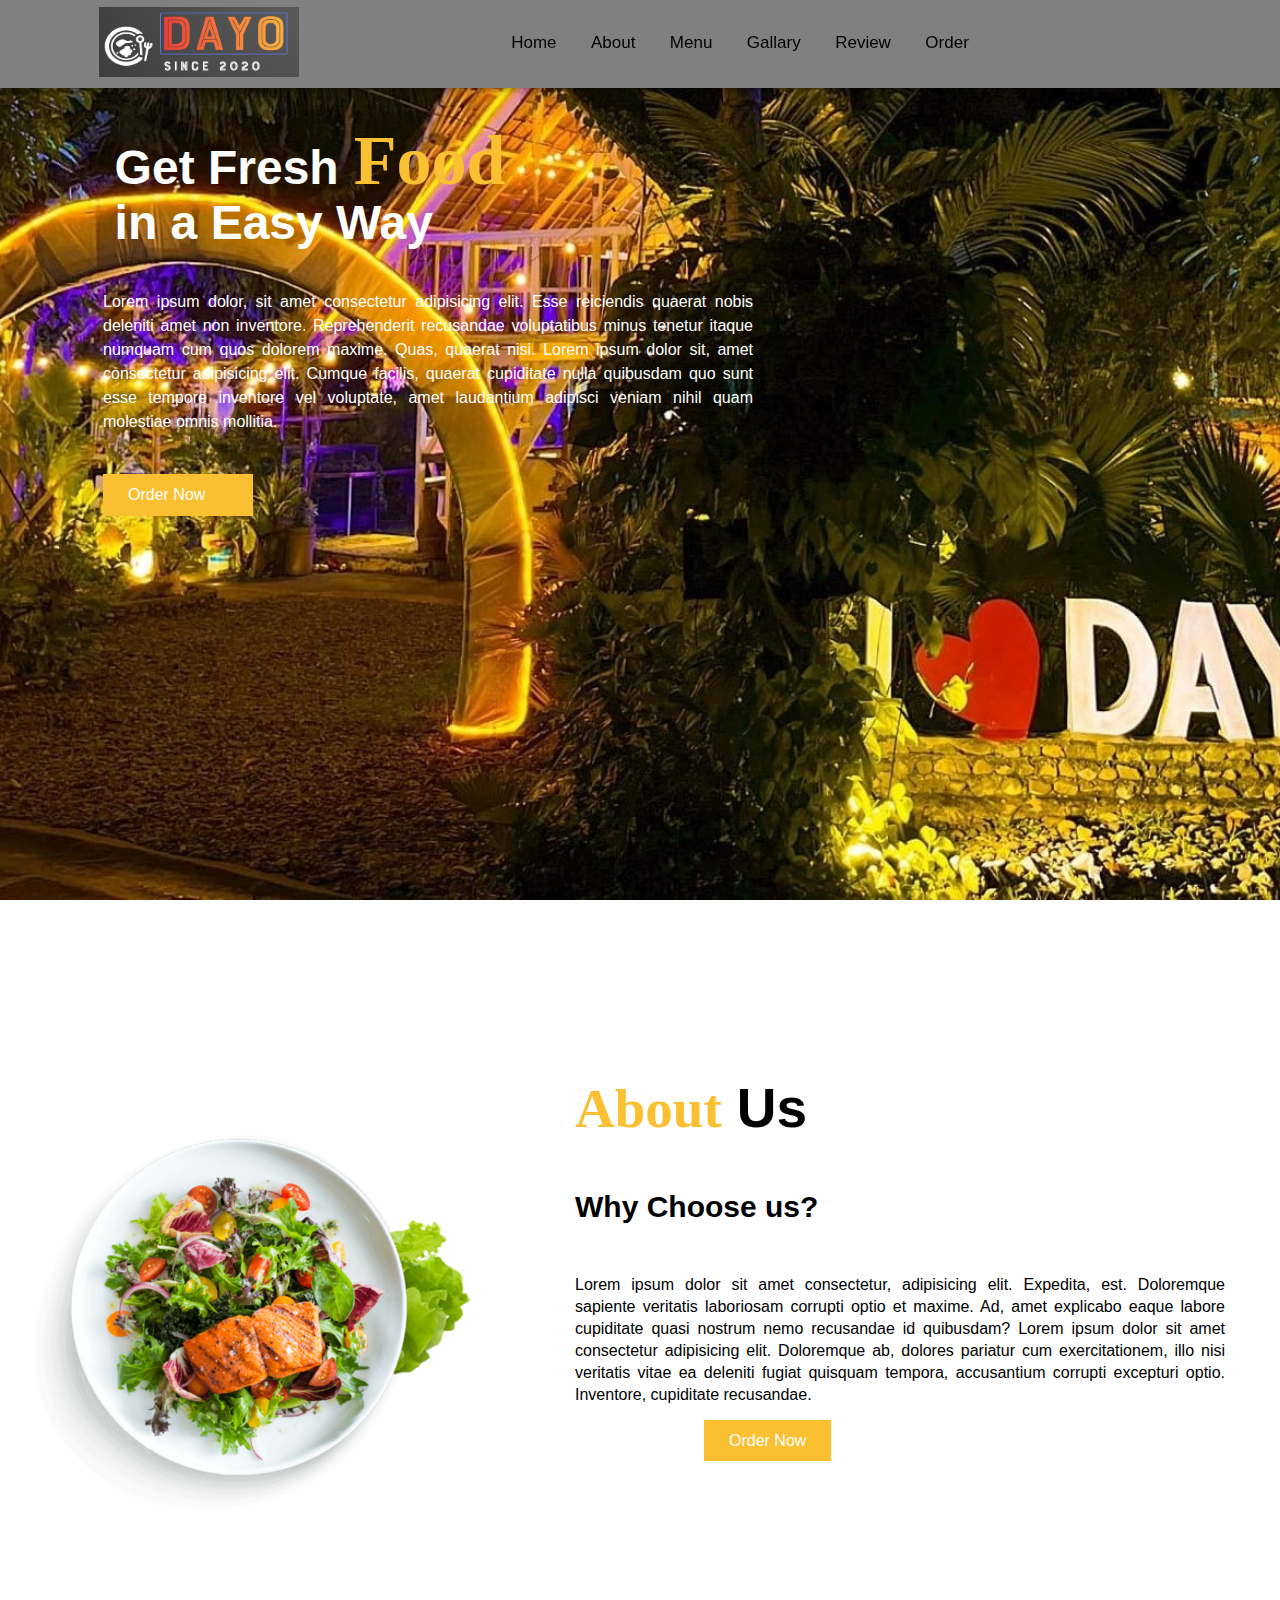
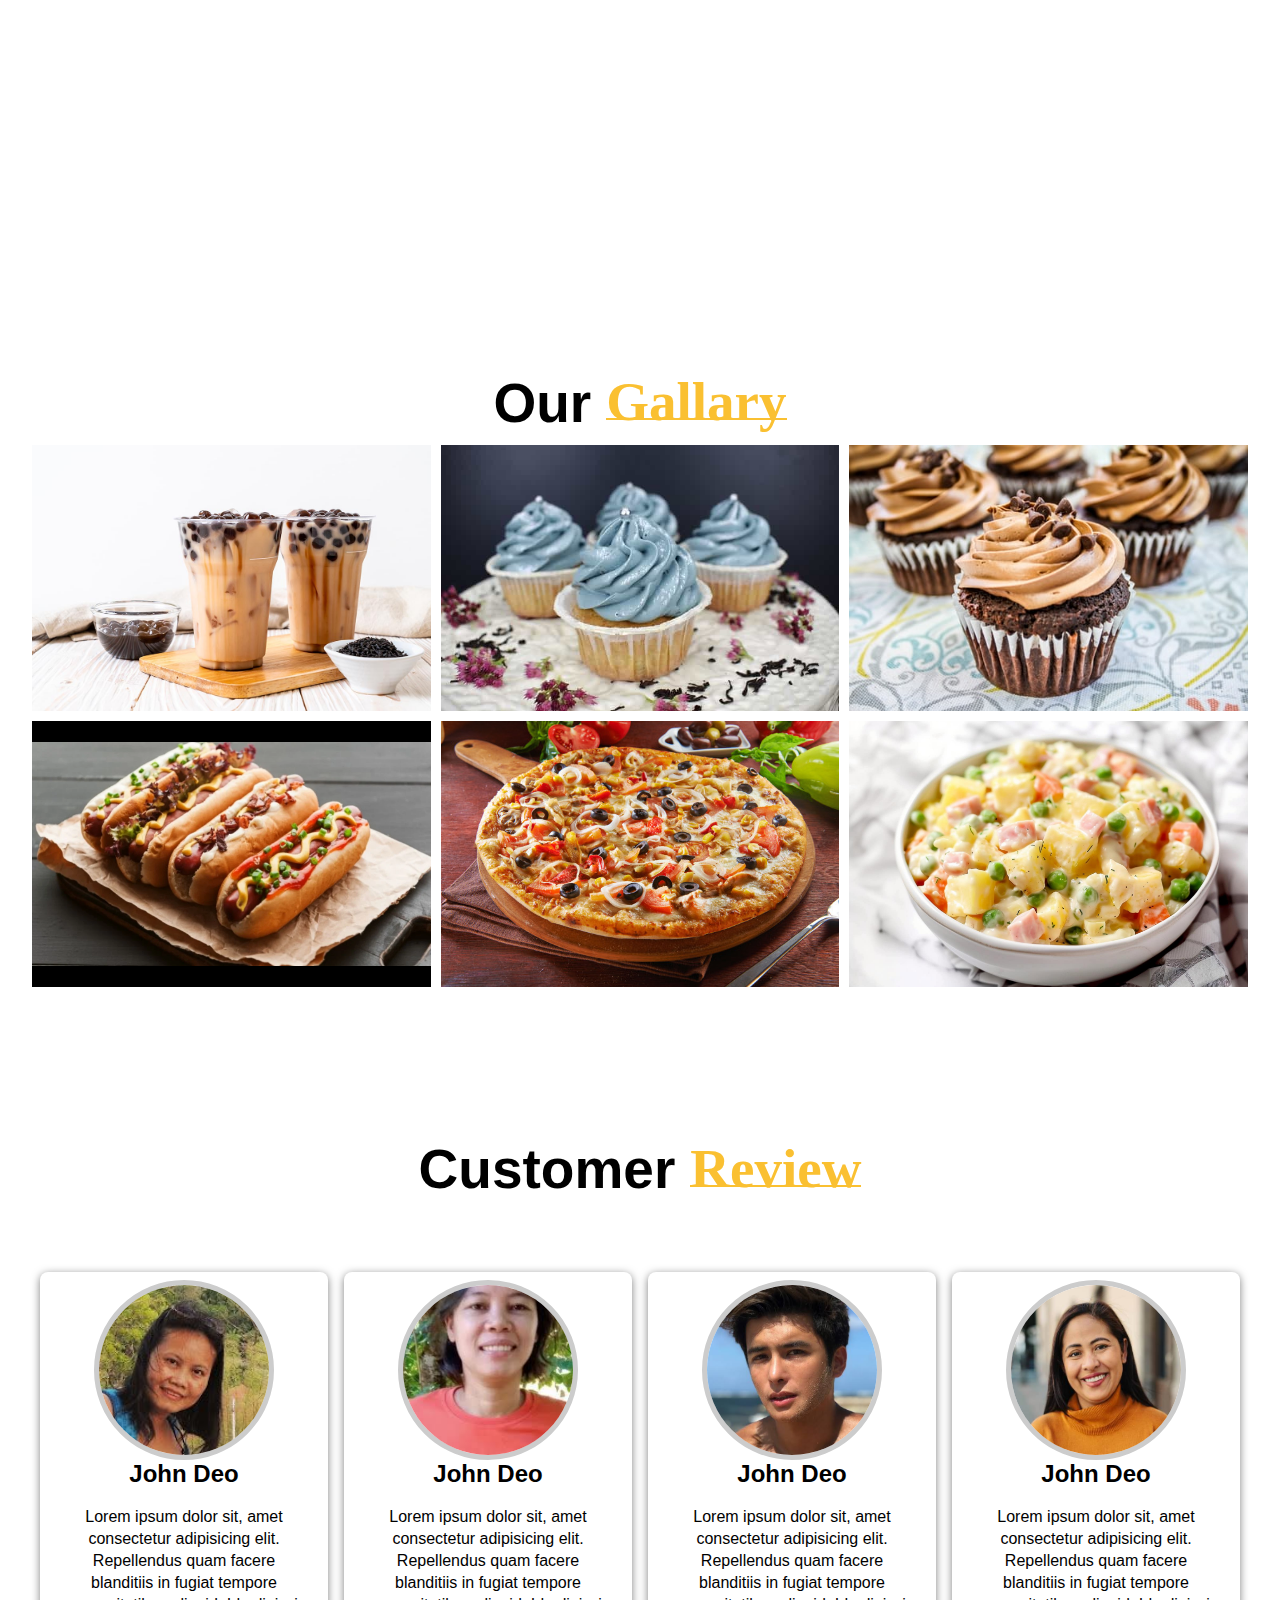
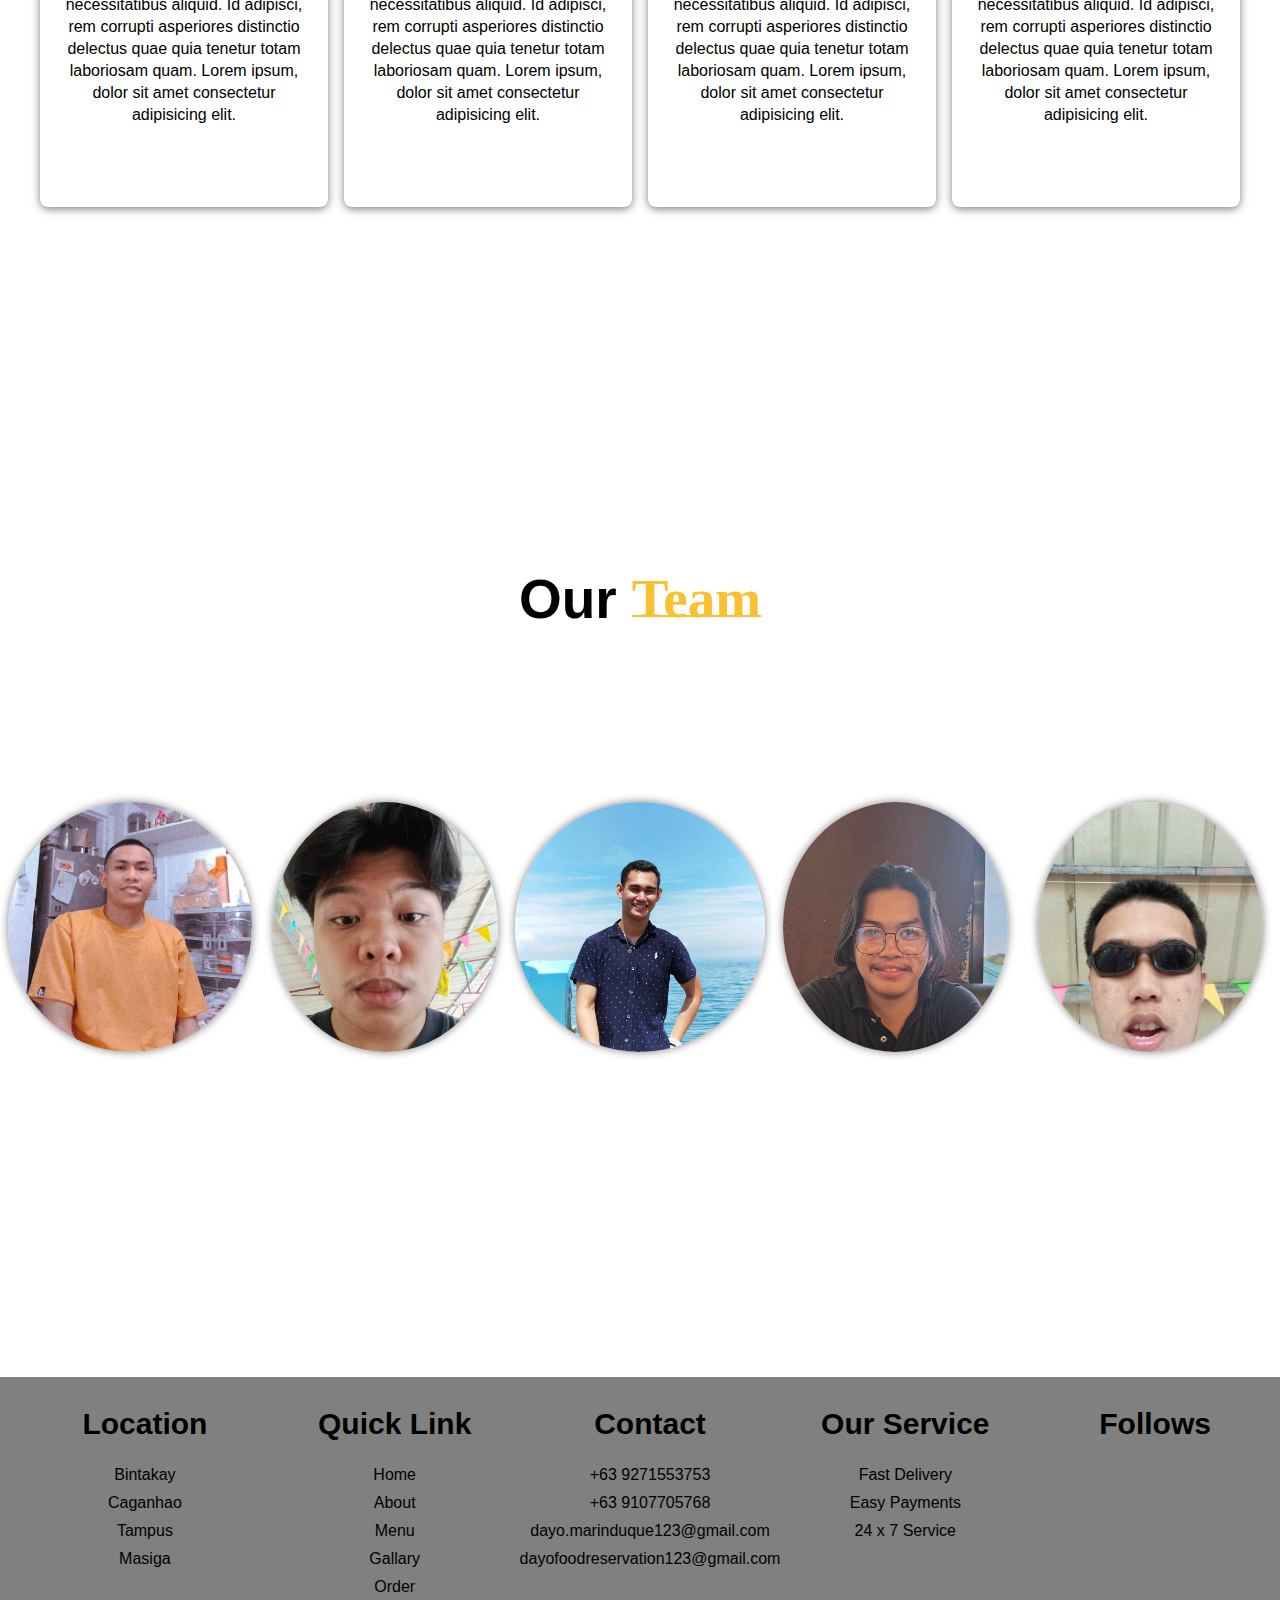
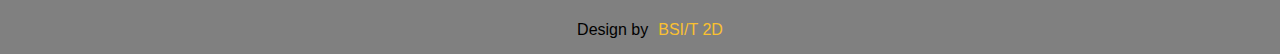
<file: index.html>
<!DOCTYPE html>
<html lang="en">
<head>
    <meta charset="UTF-8">
    <meta name="viewport" content="width=device-width, initial-scale=1.0">
    <title>Food Website</title>
    <link rel="stylesheet" href="style.css">
    <link rel="stylesheet" href="https://cdnjs.cloudflare.com/ajax/libs/font-awesome/6.1.1/css/all.min.css" integrity="sha512-KfkfwYDsLkIlwQp6LFnl8zNdLGxu9YAA1QvwINks4PhcElQSvqcyVLLD9aMhXd13uQjoXtEKNosOWaZqXgel0g==" crossorigin="anonymous" referrerpolicy="no-referrer" />
</head>
<body>

    <section id="Home">
        <nav>
            <div class="logo">
                <img src="image/1.png">
            </div>

            <ul>
                <li><a href="#Home">Home</a></li>
                <li><a href="#About">About</a></li>
                <li><a href="menu.html">Menu</a></li>
                <li><a href="#Gallary">Gallary</a></li>
                <li><a href="#Review">Review</a></li>
                <li><a href="order.html">Order</a></li>
            </ul>

            <div class="icon">
                <i class="fa-solid fa-magnifying-glass"></i>
                <i class="fa-solid fa-heart"></i>
                <i class="fa-solid fa-cart-shopping"></i>
            </div>

        </nav>

        <div class="main">

            <div class="men_text">
                <h1>Get Fresh<span>Food</span><br>in a Easy Way</h1>
            </div>

        </div>

        <p>
            Lorem ipsum dolor, sit amet consectetur adipisicing elit. Esse reiciendis quaerat nobis 
            deleniti amet non inventore. Reprehenderit recusandae voluptatibus minus tenetur itaque numquam 
            cum quos dolorem maxime. Quas, quaerat nisi. Lorem ipsum dolor sit, amet consectetur adipisicing 
            elit. Cumque facilis, quaerat cupiditate nulla quibusdam quo sunt esse tempore inventore vel 
            voluptate, amet laudantium adipisci veniam nihil quam molestiae omnis mollitia.
        </p>

        <div class="main_btn">
            <a href="menu.html">Order Now</a>
            <i class="fa-solid fa-angle-right"></i>
        </div>

    </section>


    <div class="about" id="About">
        <div class="about_main">

            <div class="image">
                <img src="image/Food-Plate.png">
            </div>

            <div class="about_text">
                <h1><span>About</span>Us</h1>
                <h3>Why Choose us?</h3>
                <p>
                    Lorem ipsum dolor sit amet consectetur, adipisicing elit. Expedita, est. Doloremque 
                    sapiente veritatis laboriosam corrupti optio et maxime. Ad, amet explicabo eaque labore 
                    cupiditate quasi nostrum nemo recusandae id quibusdam? Lorem ipsum dolor sit amet 
                    consectetur adipisicing elit. Doloremque ab, dolores pariatur cum exercitationem, illo nisi 
                    veritatis vitae ea deleniti fugiat quisquam tempora, accusantium corrupti excepturi optio. 
                    Inventore, cupiditate recusandae.
                </p>
            </div>

        </div>

        <a href="order.html" class="about_btn">Order Now</a>

    </div>


    <div class="gallary" id="Gallary">
        <h1>Our<span>Gallary</span></h1>

        <div class="gallary_image_box">
            <div class="gallary_image">
                <img src="image/DRINKS.jpg">

                <h3>Food</h3>
                <p>
                    Lorem ipsum dolor sit amet consectetur, adipisicing elit. Commodi sint eveniet laboriosam 
                </p>
                <a href="order.html" class="gallary_btn">Order Now</a>
            </div>

            <div class="gallary_image">
                <img src="image/gallary_2.jpg">

                <h3>Food</h3>
                <p>
                    Lorem ipsum dolor sit amet consectetur, adipisicing elit. Commodi sint eveniet laboriosam 
                </p>
                <a href="order.html" class="gallary_btn">Order Now</a>
            </div>

            <div class="gallary_image">
                <img src="image/gallary_3.jpg">

                <h3>Food</h3>
                <p>
                    Lorem ipsum dolor sit amet consectetur, adipisicing elit. Commodi sint eveniet laboriosam 
                </p>
                <a href="order.html" class="gallary_btn">Order Now</a>
            </div>

            <div class="gallary_image">
                <img src="image/HOTDOG.webp">

                <h3>Food</h3>
                <p>
                    Lorem ipsum dolor sit amet consectetur, adipisicing elit. Commodi sint eveniet laboriosam 
                </p>
                <a href="order.html" class="gallary_btn">Order Now</a>
            </div>

            <div class="gallary_image">
                <img src="image/gallary_5.jpg">

                <h3>Food</h3>
                <p>
                    Lorem ipsum dolor sit amet consectetur, adipisicing elit. Commodi sint eveniet laboriosam 
                </p>
                <a href="order.html" class="gallary_btn">Order Now</a>
            </div>

            <div class="gallary_image">
                <img src="image/SALAD.jpg">

                <h3>Food</h3>
                <p>
                    Lorem ipsum dolor sit amet consectetur, adipisicing elit. Commodi sint eveniet laboriosam 
                </p>
                <a href="order.html" class="gallary_btn">Order Now</a>
            </div>

        </div>

    </div>

    <div class="review" id="Review">
        <h1>Customer<span>Review</span></h1>

        <div class="review_box">
            <div class="review_card">

                <div class="review_profile">
                    <img src="image/pic1.jpg">
                </div>

                <div class="review_text">
                    <h2 class="name">John Deo</h2>

                    <div class="review_icon">
                        <i class="fa-solid fa-star"></i>
                        <i class="fa-solid fa-star"></i>
                        <i class="fa-solid fa-star"></i>
                        <i class="fa-solid fa-star"></i>
                        <i class="fa-solid fa-star-half-stroke"></i>
                    </div>

                    <div class="review_social">
                        <i class="fa-brands fa-facebook-f"></i>
                        <i class="fa-brands fa-instagram"></i>
                        <i class="fa-brands fa-twitter"></i>
                        <i class="fa-brands fa-linkedin-in"></i>
                    </div>

                    <p>
                        Lorem ipsum dolor sit, amet consectetur adipisicing elit. Repellendus quam facere 
                        blanditiis in fugiat tempore necessitatibus aliquid. Id adipisci, rem corrupti 
                        asperiores distinctio delectus quae quia tenetur totam laboriosam quam. Lorem ipsum, 
                        dolor sit amet consectetur adipisicing elit.
                    </p>

                </div>

            </div>

            <div class="review_card">

                <div class="review_profile">
                    <img src="image/pic2.jpg">
                </div>

                <div class="review_text">
                    <h2 class="name">John Deo</h2>

                    <div class="review_icon">
                        <i class="fa-solid fa-star"></i>
                        <i class="fa-solid fa-star"></i>
                        <i class="fa-solid fa-star"></i>
                        <i class="fa-solid fa-star"></i>
                        <i class="fa-solid fa-star-half-stroke"></i>
                    </div>

                    <div class="review_social">
                        <i class="fa-brands fa-facebook-f"></i>
                        <i class="fa-brands fa-instagram"></i>
                        <i class="fa-brands fa-twitter"></i>
                        <i class="fa-brands fa-linkedin-in"></i>
                    </div>

                    <p>
                        Lorem ipsum dolor sit, amet consectetur adipisicing elit. Repellendus quam facere 
                        blanditiis in fugiat tempore necessitatibus aliquid. Id adipisci, rem corrupti 
                        asperiores distinctio delectus quae quia tenetur totam laboriosam quam. Lorem ipsum, 
                        dolor sit amet consectetur adipisicing elit.
                    </p>

                </div>

            </div>

            <div class="review_card">

                <div class="review_profile">
                    <img src="image/pic3.jpg">
                </div>

                <div class="review_text">
                    <h2 class="name">John Deo</h2>

                    <div class="review_icon">
                        <i class="fa-solid fa-star"></i>
                        <i class="fa-solid fa-star"></i>
                        <i class="fa-solid fa-star"></i>
                        <i class="fa-solid fa-star"></i>
                        <i class="fa-solid fa-star-half-stroke"></i>
                    </div>

                    <div class="review_social">
                        <i class="fa-brands fa-facebook-f"></i>
                        <i class="fa-brands fa-instagram"></i>
                        <i class="fa-brands fa-twitter"></i>
                        <i class="fa-brands fa-linkedin-in"></i>
                    </div>

                    <p>
                        Lorem ipsum dolor sit, amet consectetur adipisicing elit. Repellendus quam facere 
                        blanditiis in fugiat tempore necessitatibus aliquid. Id adipisci, rem corrupti 
                        asperiores distinctio delectus quae quia tenetur totam laboriosam quam. Lorem ipsum, 
                        dolor sit amet consectetur adipisicing elit.
                    </p>

                </div>

            </div>

            <div class="review_card">

                <div class="review_profile">
                    <img src="image/pic4.jpg">
                </div>

                <div class="review_text">
                    <h2 class="name">John Deo</h2>

                    <div class="review_icon">
                        <i class="fa-solid fa-star"></i>
                        <i class="fa-solid fa-star"></i>
                        <i class="fa-solid fa-star"></i>
                        <i class="fa-solid fa-star"></i>
                        <i class="fa-solid fa-star-half-stroke"></i>
                    </div>

                    <div class="review_social">
                        <i class="fa-brands fa-facebook-f"></i>
                        <i class="fa-brands fa-instagram"></i>
                        <i class="fa-brands fa-twitter"></i>
                        <i class="fa-brands fa-linkedin-in"></i>
                    </div>

                    <p>
                        Lorem ipsum dolor sit, amet consectetur adipisicing elit. Repellendus quam facere 
                        blanditiis in fugiat tempore necessitatibus aliquid. Id adipisci, rem corrupti 
                        asperiores distinctio delectus quae quia tenetur totam laboriosam quam. Lorem ipsum, 
                        dolor sit amet consectetur adipisicing elit. 
                    </p>

                </div>

            </div>

        </div>

    </div>

    <div class="team">
        <h1>Our<span>Team</span></h1>

        <div class="team_box">
            <div class="profile">
                <img src="image/jonas.jpg">

                <div class="info">
                    <h2 class="name">Jonas Largado</h2>
                    <p class="bio">Lorem ipsum dolor sit amet consectetur adipisicing elit.</p>

                    <div class="team_icon">
                        <a href="https:https://www.facebook.com/profile.php?id=100073699737110" class="fa-brands fa-facebook-f"></a>
                        <a href="https://www.twitter.com" class="fa-brands fa-twitter"></a>
                        <a href="https://www.instagram.com" class="fa-brands fa-instagram"></a>
                    </div>

                </div>

            </div>

            <div class="profile">
                <img src="image/owen.jpg">

                <div class="info">
                    <h2 class="name">Roland Owen Durante</h2>
                    <p class="bio">Lorem ipsum dolor sit amet consectetur adipisicing elit.</p>

                    <div class="team_icon">
                        <a href="https://www.facebook.com/profile.php?id=100008873045151" class="fa-brands fa-facebook-f"></a>
                        <a href="https://www.twitter.com" class="fa-brands fa-twitter"></a>
                        <a href="https://www.instagram.com" class="fa-brands fa-instagram"></a>
                    </div>

                </div>

            </div>

            <div class="profile">
                <img src="image/velmar.jpg">

                <div class="info">
                    <h2 class="name">Velmar De Belen</h2>
                    <p class="bio">Lorem ipsum dolor sit amet consectetur adipisicing elit.</p>

                    <div class="team_icon">
                        <a href="https://www.facebook.com/darreljhon.jawili" class="fa-brands fa-facebook-f"></a>
                        <a href="https://www.twitter.com" class="fa-brands fa-twitter"></a>
                        <a href="https://www.instagram.com" class="fa-brands fa-instagram"></a>
                    </div>

                </div>

            </div>

            <div class="profile">
                <img src="image/chuster.jpg">

                <div class="info">
                    <h2 class="name">Chuster Manzo</h2>
                    <p class="bio">Lorem ipsum dolor sit amet consectetur adipisicing elit.</p>

                    <div class="team_icon">
                        <a href="https://www.facebook.com/Dastii.06" class="fa-brands fa-facebook-f"></a>
                        <a href="https://www.twitter.com" class="fa-brands fa-twitter"></a>
                        <a href="https://www.instagram.com" class="fa-brands fa-instagram"></a>
                    </div>

                </div>

            </div>
            <div class="profile">
                <img src="image/darrel.jpg">

                <div class="info">
                    <h2 class="name">Darrel Jawili</h2>
                    <p class="bio">Lorem ipsum dolor sit amet consectetur adipisicing elit.</p>

                    <div class="team_icon">
                        <a href="https://www.facebook.com/darreljhon.jawili" class="fa-brands fa-facebook-f"></a>
                        <a href="https://www.twitter.com" class="fa-brands fa-twitter"></a>
                        <a href="https://www.instagram.com" class="fa-brands fa-instagram"></a>
                    </div>

                </div>

            </div>

        </div>

    </div>


    <footer>
        <div class="footer_main">

            <div class="footer_tag">
                <h2>Location</h2>
                <p>Bintakay</p>
                <p>Caganhao</p>
                <p>Tampus</p>
                <p>Masiga</p>
                <p></p>
            </div>

            <div class="footer_tag">
                <h2>Quick Link</h2>
                <p>Home</p>
                <p>About</p>
                <p>Menu</p>
                <p>Gallary</p>
                <p>Order</p>
            </div>

            <div class="footer_tag">
                <h2>Contact</h2>
                <p>+63 9271553753</p>
                <p>+63 9107705768</p>
                <p>dayo.marinduque123@gmail.com</p>
                <p>dayofoodreservation123@gmail.com</p>
            </div>

            <div class="footer_tag">
                <h2>Our Service</h2>
                <p>Fast Delivery</p>
                <p>Easy Payments</p>
                <p>24 x 7 Service</p>
            </div>

            <div class="footer_tag">
                <h2>Follows</h2>
                <i class="fa-brands fa-facebook-f"></i>
                <i class="fa-brands fa-twitter"></i>
                <i class="fa-brands fa-instagram"></i>
                <i class="fa-brands fa-linkedin-in"></i>
            </div>

        </div>

        <p class="end">Design by<span><i class="fa-solid fa-face-grin"></i> BSI/T 2D</span></p>

    </footer>


    <script src="script.js"></script>
    
</body>
</html>
</file>
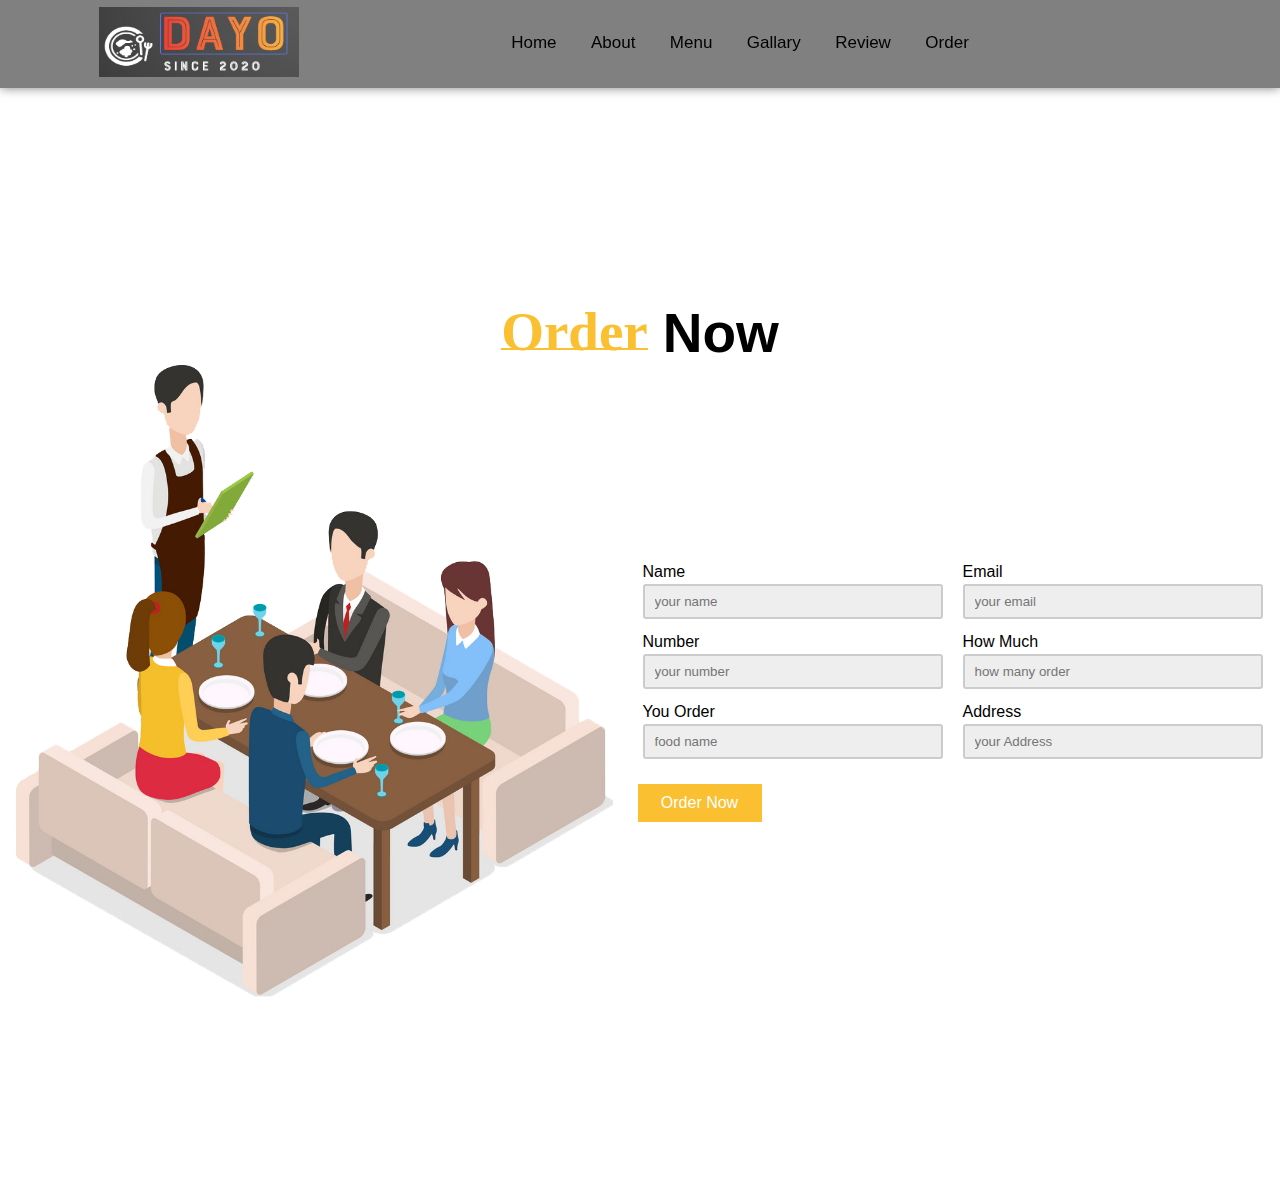
<file: order.html>
<!DOCTYPE html>
<html lang="en">
<head>
    <meta charset="UTF-8">
    <meta name="viewport" content="width=device-width, initial-scale=1.0">
    <title>Food Website</title>
    <link rel="stylesheet" href="style.css">
    <link rel="stylesheet" href="https://cdnjs.cloudflare.com/ajax/libs/font-awesome/6.1.1/css/all.min.css" integrity="sha512-KfkfwYDsLkIlwQp6LFnl8zNdLGxu9YAA1QvwINks4PhcElQSvqcyVLLD9aMhXd13uQjoXtEKNosOWaZqXgel0g==" crossorigin="anonymous" referrerpolicy="no-referrer" />
</head>
<body>

    <section>
        <nav>
            <div class="logo">
                <img src="image/1.png">
            </div>

            <ul>
                <li><a href="index.html#Home">Home</a></li>
                <li><a href="index.html#About">About</a></li>
                <li><a href="menu.html">Menu</a></li>
                <li><a href="index.html#Gallary">Gallary</a></li>
                <li><a href="index.html#Review">Review</a></li>
                <li><a href="order.html">Order</a></li>
            </ul>

            <div class="icon">
                <i class="fa-solid fa-magnifying-glass"></i>
                <i class="fa-solid fa-heart"></i>
                <i class="fa-solid fa-cart-shopping"></i>
            </div>

        </nav>

    </div>

    </section>
                <!--Order-->

        <div class="order" id="Order">
            <h1><span>Order</span>Now</h1>

            <div class="order_main">

                <div class="order_image">
                    <img src="image/order_image.png">
                </div>

                <form action="#">

                    <div class="input">
                        <p>Name</p>
                        <input type="text" placeholder="your name">
                    </div>

                    <div class="input">
                        <p>Email</p>
                        <input type="email" placeholder="your email">
                    </div>

                    <div class="input">
                        <p>Number</p>
                        <input placeholder="your number">
                    </div>

                    <div class="input">
                        <p>How Much</p>
                        <input type="number" placeholder="how many order">
                    </div>

                    <div class="input">
                        <p>You Order</p>
                        <input placeholder="food name">
                    </div>

                    <div class="input">
                        <p>Address</p>
                        <input placeholder="your Address">
                    </div>

                    <a href="#" class="order_btn">Order Now</a>

                </form>

            </div>

        </div>
        <script src="script.js"></script>
</body>
</html>
</file>
<file: style.css>
*{
    margin: 0;
    padding: 0;
    box-sizing: border-box;
    font-family: sans-serif;
}

section{
    width: 100%;
    height: 100vh;
    
    
}
#Home {
    background-image: url(image/Dayo3.jpg);
}

section nav{
    display: flex;
    justify-content: space-around;
    align-items: center;
    position: fixed;
    right: 0;
    left: 0;
    background: gray;
    box-shadow: 0 0 10px rgba(0,0,0,0.5);
    z-index: 1000;
}

section nav .logo img{
    width: 200px;
    height: 70px;
    cursor: pointer;
    margin: 7px 0;
}

section nav ul{
    list-style: none;
}

section nav ul li{
    display: inline-block;
    margin: 0 15px;
}

section nav ul li a{
    text-decoration: none;
    color: #000;
    font-weight: 500;
    font-size: 17px;
    transition: 0.1s;
}

section nav ul li a::after{
    content: '';
    width: 0;
    height: 2px;
    background: #fac031;
    display: block;
    transition: 0.2s linear;
}

section nav ul li a:hover::after{
    width: 100%;
}

section nav ul li a:hover{
    color: #fac031;
}

section .main{
    display: flex;
    align-items: center;
    justify-content: space-around;
    position: relative;
    top: 130px;
}


section .main .men_text h1{
    font-size: 60px;
    position: relative;
    top: -90px;
    left: 20px;
    margin-top: 100px;
    color: white;
}

section .main .men_text h1 span{
    margin-left: 15px;
    margin-right: 700px;
    color: #fac031;
    font-family: mv boli;
    line-height: 22px;
    font-size: 70px;


}

section p{
    width: 650px;
    text-align: justify;
    position: relative;
    left: 123px;
    bottom: 120px;
    line-height: 22px;
    margin-top: 200px;
    margin-left: -20px;
    color: white;
}

section .main_btn{
    background: #fac031;
    position: relative;
    left: 123px;
    bottom: 30px;
    width: 150px;
    cursor: pointer;
    padding: 12px 25px;
    margin-top: -50px;
    margin-left: -20px;
}

section .main_btn a{
    color: #fff;
    margin-right: 5px;
    text-decoration: none;
}

section .main_btn i{
    color: #fff;
    transition: 0.3s;
}

section .main_btn:hover i{
    transform: translateX(7px);
}



/*About*/

.about{
    width: 100;
    height: 100vh;
    padding: 70px 0;
    margin-top: 100px;
}

.about .about_main{
    display: flex;
    align-items: center;
    justify-content: space-around;
}

.about .about_main .image img{
    width: 500px;
    position: relative;
    top: 60px;
}

.about .about_main .about_text h1 span{
    color: #fac031;
    margin-right: 15px;
    font-family: mv boli;
}

.about .about_main .about_text h1{
    font-size: 55px;
    position: relative;
    bottom: 50px;
}

.about .about_main .about_text h3{
    font-size: 30px;
    margin: 0 0 50px 0;
}

.about .about_main .about_text p{
    width: 650px;
    text-align: justify;
    margin-right: 30px;
    line-height: 22px;
}

.about .about_btn{
    background: #fac031;
    padding: 12px 25px;
    text-decoration: none;
    color: #fff;
    position: relative;
    left: 55%;
    bottom: 30px;
}



/*Menu*/

.menu{
    width: 100%;
    padding: 70px 0;
    margin-top: -650px;
}

.menu h1{
    font-size: 55px;
    display: flex;
    align-items: center;
    justify-content: center;
    margin-bottom: 30px;
}

.menu h1 span{
    color: #fac031;
    margin-left: 15px;
    font-family: mv boli;
}

.menu h1 span::after{
    content: '';
    width: 100%;
    height: 2px;
    background: #fac031;
    display: block;
    position: relative;
    bottom: 15px;
}

.menu .menu_box{
    width: 95%;
    margin: 0 auto;
    display: grid;
    grid-template-columns: 1fr 1fr 1fr 1fr;
    grid-gap: 15px;
}

.menu .menu_box .menu_card{
    width: 325px;
    height: 480px;
    padding-top: 10px;
    margin-bottom: 20px;
    box-shadow: 0 0 10px rgba(0,0,0,0.2);
}

.menu .menu_box .menu_card .menu_image{
    width: 300px;
    height: 245px;
    margin: 0 auto;
    overflow: hidden;
}

.menu .menu_box .menu_card .menu_image img{
    width: 100%;
    height: 100%;
    object-fit: cover;
    object-position: center;
    transition: 0.3s;
}

.menu .menu_box .menu_card .menu_image:hover img{
    transform: scale(1.1);
}

.menu .menu_box .menu_card .small_card{
    width: 45px;
    height: 45px;
    float: right;
    position: relative;
    top: -240px;
    right: -8px;
    opacity: 0;
    border-radius: 7px;
    transition: 0.3s;
}

.menu .menu_box .menu_card:hover .small_card{
    position: relative;
    top: -240px;
    right: 20px;
    opacity: 1;
}

.menu .menu_box .menu_card .small_card i{
    font-size: 25px;
    display: flex;
    align-items: center;
    justify-content: center;
    line-height: 50px;
    color: #000;
    cursor: pointer;
    text-shadow: 0 0 6px #000;
    transition: 0.2s;
}

.menu .menu_box .menu_card .small_card i:hover{
    color: #fac031;
}

.menu .menu_box .menu_card .menu_info h2{
    width: 60%;
    text-align: center;
    margin: 10px auto 10px auto;
    font-size: 25px;
    color: #fac031;
}

.menu .menu_box .menu_card .menu_info p{
    text-align: center;
    margin-top: 8px;
    line-height: 21px;
}

.menu .menu_box .menu_card .menu_info h3{
    text-align: center;
    margin-top: 10px;
}

.menu .menu_box .menu_card .menu_info .menu_icon{
    color: #fac031;
    text-align: center;
    margin: 10px 0 10px 0;
}

.menu .menu_box .menu_card .menu_info .menu_btn{
    display: flex;
    align-items: center;
    justify-content: center;
    text-decoration: none;
    color: white;
    background: #000;
    padding: 8px 10px;
    margin: 0 80px;
    transition: 0.3s;
}



/*Gallary*/

.gallary{
    width: 100%;
    padding: 70px 0;
}

.gallary h1{
    font-size: 55px;
    display: flex;
    align-items: center;
    justify-content: center;
}

.gallary h1 span{
    margin-left: 15px;
    color: #fac031;
    font-family: mv boli;
}

.gallary h1 span::after{
    content: '';
    width: 100%;
    height: 2px;
    background: #fac031;
    display: block;
    position: relative;
    bottom: 15px;
}

.gallary .gallary_image_box{
    width: 95%;
    margin: 10px auto;
    display: grid;
    grid-template-columns: 1fr 1fr 1fr;
    grid-gap: 10px;
}

.gallary .gallary_image_box .gallary_image{
    display: flex;
    align-items: center;
    justify-content: center;
    background: black;
}

.gallary .gallary_image_box .gallary_image img{
    width: 100%;
    transition: .3s;
}

.gallary .gallary_image_box .gallary_image:hover img{
    opacity: 0.4;
}

.gallary .gallary_image_box .gallary_image h3{
    position: absolute;
    font-size: 35px;
    margin-bottom: 130px;
    color: #fac031;
    font-family: polo;
    z-index: 5;
    opacity: 0;
    transition: 0.3s;
}

.gallary .gallary_image_box .gallary_image:hover h3{
    opacity: 1;
}

.gallary .gallary_image_box .gallary_image p{
    position: absolute;
    width: 400px;
    margin-top: 30px;
    text-align: center;
    color: white;
    line-height: 22px;
    opacity: 0;
    z-index: 5;
    transition: 0.3s;
}

.gallary .gallary_image_box .gallary_image:hover p{
    opacity: 1;
}

.gallary .gallary_image_box .gallary_image .gallary_btn{
    position: absolute;
    margin-top: 180px;
    color: #000;
    background: #fac031;
    padding: 7px 25px;
    text-decoration: none;
    opacity: 0;
    transform: translateY(45px);
    z-index: 5;
    transition: 0.3s;
}

.gallary .gallary_image_box .gallary_image:hover .gallary_btn{
    opacity: 1;
    transform: translateY(0);
}



/*Review*/

.review{
    width: 100%;
    height: 100vh;
    padding: 70px 0;
}

.review h1{
    font-size: 55px;
    display: flex;
    align-items: center;
    justify-content: center;
}

.review h1 span{
    margin-left: 15px;
    color: #fac031;
    font-family: mv boli;
}

.review h1 span::after{
    content: '';
    width: 100%;
    height: 2px;
    background: #fac031;
    position: relative;
    bottom: 15px;
    display: block;
}

.review .review_box{
    width: 95%;
    margin: 70px auto;
    display: flex;
}

.review .review_box .review_card{
    width: 350px;
    height: 535px;
    box-shadow: 0 2px 8px rgba(0,0,0,0.5);
    border-radius: 8px;
    padding: 8px 20px;
    margin: 0 8px;
}

.review .review_box .review_card .review_profile{
    display: flex;
    align-items: center;
    justify-content: center;
    position: relative;
    transition: 0.3s;
}

.review .review_box .review_card:hover .review_profile{
    transform: translateY(-60px);
}

.review .review_box .review_card .review_profile img{
    width: 180px;
    height: 180px;
    object-fit: cover;
    object-position: center;
    border-radius: 50%;
    border: 5px solid #cccccc;
}

.review .review_box .review_card .review_text{
    text-align: center;
}

.review .review_box .review_card .review_text .name{
    color: #000;
    transition: 0.3s;
}

.review .review_box .review_card:hover .review_text .name{
    transform: translateY(-50px);
}

.review .review_box .review_card .review_text .review_icon{
    color: #fac031;
    transition: 0.3s;
}

.review .review_box .review_card:hover .review_text .review_icon{
    transform: translateY(-30px);
}

.review .review_box .review_card .review_text .review_social i{
    margin: 5px 1px;
    font-size: 15px;
    opacity: 0;
    cursor: pointer;
    transition: 0.3s;
}

.review .review_box .review_card:hover .review_text .review_social i{
    opacity: 1;
    transform: translateY(-8px);
}

.review .review_box .review_card .review_text p{
    text-align: center;
    line-height: 22px;
    transition: 0.3s;
}

.review .review_box .review_card:hover .review_text p{
    margin-top: 5px;
}



/*Order*/

.order{
    width: 100%;
    height: 100vh;
    padding: 0;
    background-position: center;
    margin-top: -600px;
}

.order h1{
    display: flex;
    align-items: center;
    justify-content: center;
    color: #000;
    font-size: 55px;
}

.order h1 span{
    color: #fac031;
    margin-right: 15px;
    font-family: mv boli;
}

.order h1 span::after{
    content: '';
    width: 100%;
    height: 2px;
    background: #fac031;
    display: block;
    position: relative;
    bottom: 15px;
}

.order .order_main{
    display: flex;
    align-items: center;
    justify-content: space-around;
}

.order .order_main .order_image img{
    width: 600px;
}

.order .order_main form{
    display: grid;
    grid-template-columns: 1fr 1fr;
    grid-gap: 0 10px;
}

.order .order_main form .input p{
    line-height: 25px;
}

.order .order_main form .input{
    margin: 5px;
}

.order .order_main form .input input{
    width: 300px;
    height: 35px;
    padding: 0 10px;
    border: 2px solid #cccccc;
    background: #eeeeee;
    outline: none;
    border-radius: 3px;
}

.order .order_main form .input input:focus{
    border: 2px solid #fac031;
}

.order .order_main form .order_btn{
    padding: 10px 0;
    background: #fac031;
    color: white;
    width: 40%;
    text-align: center;
    margin-top: 20px;
    text-decoration: none;
}




/*Team*/

.team{
    width: 100%;
    height: 90vh;
    margin-top: 200px;
}

.team h1{
    display: flex;
    align-items: center;
    justify-content: center;
    font-size: 55px;
    margin-bottom: 30px;
}

.team h1 span{
    color: #fac031;
    margin-left: 15px;
    font-family: mv boli;
}

.team h1 span::after{
    content: '';
    width: 100%;
    height: 2px;
    background: #fac031;
    display: block;
    position: relative;
    bottom: 15px;
}

.team .team_box{
    width: 95%;
    margin: 0 auto;
    display: flex;
    align-items: center;
    justify-content: center;
    position: relative;
    top: 13%;
}

.team .team_box .profile{
    width: 225px;
    height: 320px;
    margin: 0 15px;
    display: flex;
    align-items: center;
    justify-content: center;
    position: relative;
    transition: 0.4s;
}

.team .team_box .profile:hover{
    border-radius: 10px;
    height: 320px;
}

.team .team_box .profile img{
    width: 250px;
    height: 250px;
    object-fit: cover;
    object-position: center;
    border-radius: 50%;
    cursor: pointer;
    box-shadow: 0 0 8px rgba(0,0,0,0.5);
    z-index: 2;
    transition: 0.4s;
}

.team .team_box .profile:hover img{
    border-radius: 20px;
    margin-top: -230px;
}

.team .team_box .profile .info{
    position: absolute;
    text-align: center;
    top: 25%;
    transition: 0.4s;
}

.team .team_box .profile:hover .info{
    top: 60%;
}

.team .team_box .profile .info .name{
    color: #fac031;
    margin-bottom: 15px;
}

.team .team_box .profile .info .bio{
    width: 70%;
    text-align: center;
    margin: 0 auto 10px auto;
}

.team .team_box .profile .info .team_icon i{
    margin: 10px 5px 5px 0;
    cursor: pointer;
    transition: 0.3s;
}

.team .team_box .profile .info .team_icon i:hover{
    color: #fac031;
}



/*Footer*/

footer{
    width: 100%;
    padding: 30px 0 0 20px;
    background: gray;
}

footer .footer_main{
    display: grid;
    grid-template-columns: 1fr 1fr 1fr 1fr 1fr;
}

footer .footer_main .footer_tag{
    text-align: center;
}

footer .footer_main .footer_tag h2{
    color: #000;
    margin-bottom: 25px;
    font-size: 30px;
}

footer .footer_main .footer_tag p{
    margin: 10px 0;
}

footer .footer_main .footer_tag i{
    margin: 0 5px;
    cursor: pointer;
}

footer .footer_main .footer_tag i:hover{
    color: #fac031;
}

footer .end{
    display: flex;
    align-items: center;
    justify-content: center;
    padding: 15px;
}

footer .end span{
    color: #fac031;
    margin-left: 10px;
}

::-webkit-scrollbar{
    width: 13px;
}

::-webkit-scrollbar-track{
    border-radius: 15px;
    box-shadow: inset 0 0 5px rgba(0,0,0,0.5);
}

::-webkit-scrollbar-thumb{
    background: #fac031;
    border-radius: 15px;
}

   section .main {
       display: flex;
       flex-direction: column;
       align-items: center;
       justify-content: space-around;
       flex-wrap: wrap;
   }

   @media (max-width: 768px) {
       section nav {
           flex-direction: column;
       }
       section nav ul {
           flex-direction: column;
           align-items: center;
       }
       section nav ul li {
           margin: 10px 0;
       }
       section .main .men_text h1 {
           font-size: 40px;
       }
  
   }

   @media (max-width: 480px) {
       section nav .logo img {
           width: 150px;
           height: 50px;
       }
       section .main .men_text h1 {
           font-size: 30px;
       }
      
   }
   section .main .men_text h1 {
       font-size: 3em; 
   }

   section p {
       line-height: 1.5;
   }

      .about .about_main .image img {
       max-width: 100%;
       height: auto;
   }

   #Home {
       background-size: cover;
   }

   .hamburger {
        display: none; /* Hide the hamburger menu on larger screens */
    }

    @media (max-width: 768px) {
        .hamburger {
            display: block; /* Show the hamburger menu on smaller screens */
        }

        .nav-links {
            display: none; /* Hide the navigation links */
        }

        .hamburger.active .nav-links {
            display: block; /* Show navigation links when hamburger is clicked */
        }
    }
</file>
